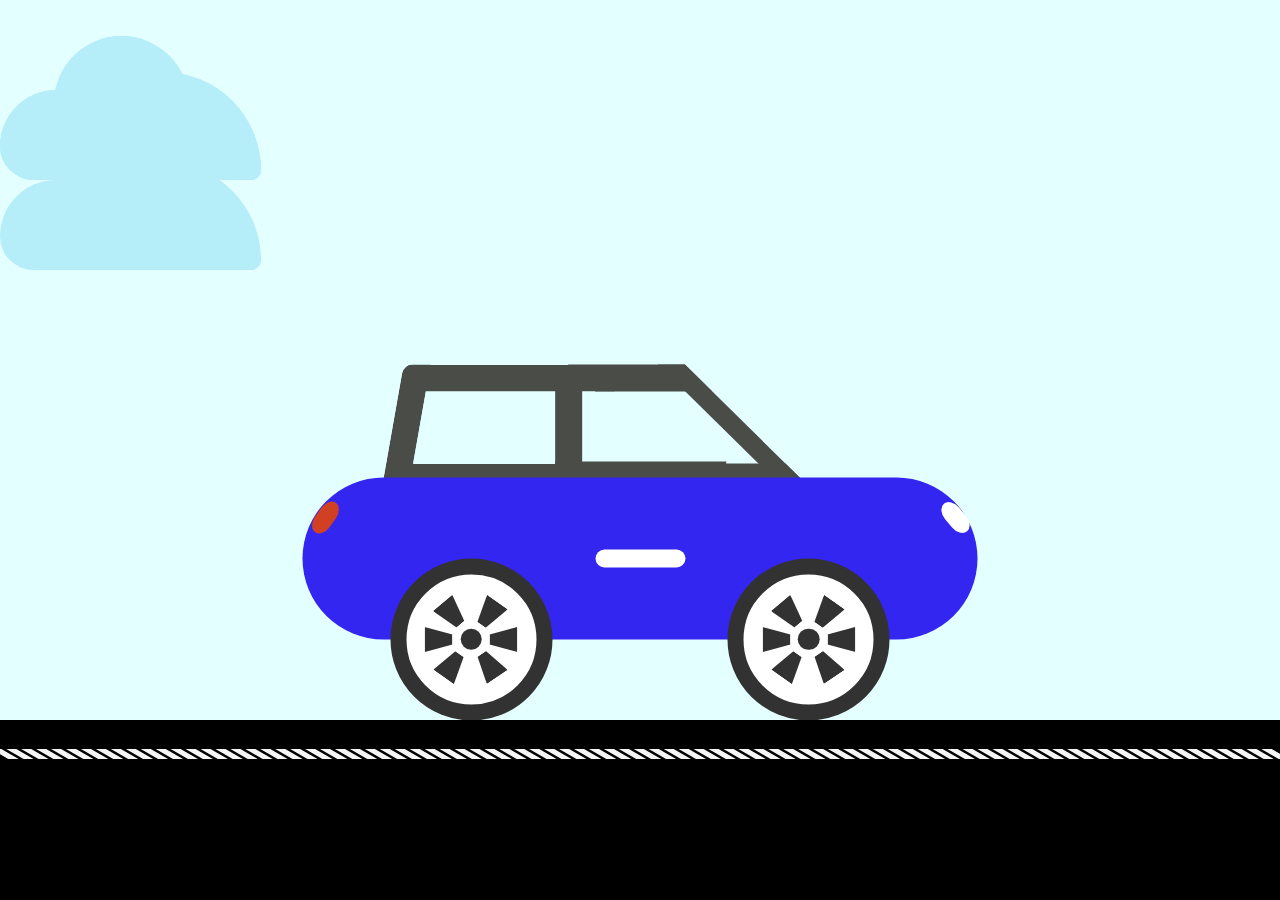
<file: index.html>
<html lang="en">

<head>
    <meta charset="UTF-8">
    <meta http-equiv="X-UA-Compatible" content="IE=edge">
    <meta name="viewport" content="width=device-width, initial-scale=1.0">
    <link rel="stylesheet" href="style.css">
    <title>Document</title>
</head>

<body>
    <div class="heroPage">
        <div class="cloud" style="--delay:1s;--top:10vmin"></div>
        <div class="cloud" style="--delay:3s;--top:20vmin"></div>
        <div class="cloud" style="--delay:7s;--top:10vmin"></div>
       
         <div class="car">
            <div class="car__top"></div>
            <div class="car__body">
                <div class="car__bulb"></div>
                <div class="car__bulb car__bulb--back"></div>
                <div class="car__center"></div>
            </div>
            <div class="car__wheels">
                <div class="car__wheel car__wheel--1">
                    <div class="wheel__circle"></div>
                    <div class="wheel__rect wheel__rect--1"></div>
                    <div class="wheel__rect wheel__rect--2"></div>
                    <div class="wheel__rect wheel__rect--3"></div>
                    <div class="wheel__rect wheel__rect--4"></div>
                    <div class="wheel__rect wheel__rect--5"></div>
                    <div class="wheel__rect wheel__rect--6"></div>
                </div>
                <div class="car__wheel car__wheel--2">
                    <div class="wheel__circle"></div>
                    <div class="wheel__rect wheel__rect--1"></div>
                    <div class="wheel__rect wheel__rect--2"></div>
                    <div class="wheel__rect wheel__rect--3"></div>
                    <div class="wheel__rect wheel__rect--4"></div>
                    <div class="wheel__rect wheel__rect--5"></div>
                    <div class="wheel__rect wheel__rect--6"></div>
                </div>
            </div>
        </div>
    </div>
    <footer>
        <div class="horizontalLine">
        </div>
    </footer>
</body>

</html>
</file>
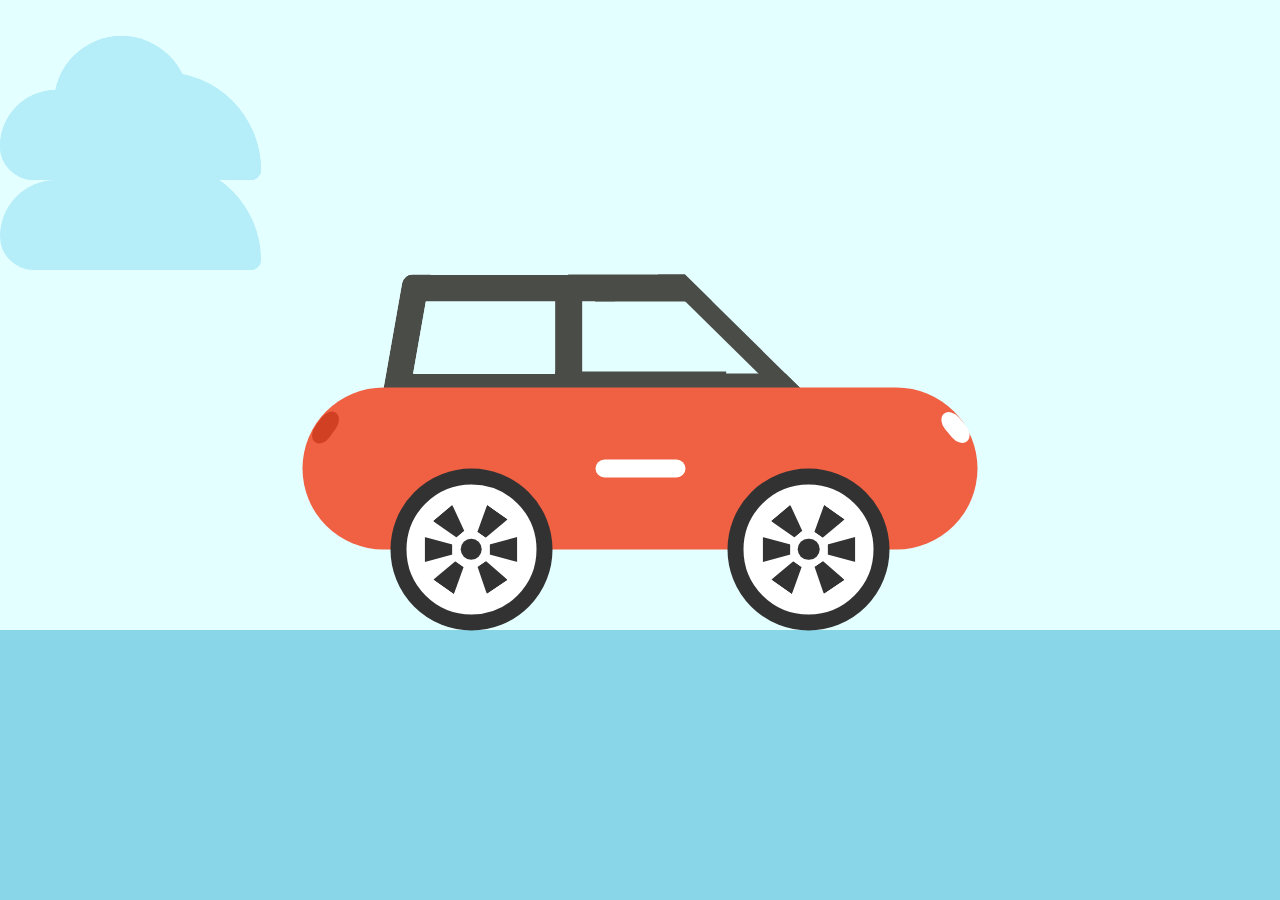
<file: car.html>
<!DOCTYPE html>
<html lang="en">

<head>
    <meta charset="UTF-8">
    <meta http-equiv="X-UA-Compatible" content="IE=edge">
    <meta name="viewport" content="width=device-width, initial-scale=1.0">
    <link rel="stylesheet" href="car.css">
    <title>Document</title>
</head>

<body>
        <div class="car">
            <div class="car__top"></div>
            <div class="car__body">
                <div class="car__bulb"></div>
                <div class="car__bulb car__bulb--back"></div>
                <div class="car__center"></div>
            </div>
            <div class="car__wheels">
                <div class="car__wheel car__wheel--1">
                    <div class="wheel__circle"></div>
                    <div class="wheel__rect wheel__rect--1"></div>
                    <div class="wheel__rect wheel__rect--2"></div>
                    <div class="wheel__rect wheel__rect--3"></div>
                    <div class="wheel__rect wheel__rect--4"></div>
                    <div class="wheel__rect wheel__rect--5"></div>
                    <div class="wheel__rect wheel__rect--6"></div>
                </div>
                <div class="car__wheel car__wheel--2">
                    <div class="wheel__circle"></div>
                    <div class="wheel__rect wheel__rect--1"></div>
                    <div class="wheel__rect wheel__rect--2"></div>
                    <div class="wheel__rect wheel__rect--3"></div>
                    <div class="wheel__rect wheel__rect--4"></div>
                    <div class="wheel__rect wheel__rect--5"></div>
                    <div class="wheel__rect wheel__rect--6"></div>
                </div>
            </div>
        </div>
        <div class="cloud" style="--delay:1s;--top:10vmin"></div>
        <div class="cloud" style="--delay:3s;--top:20vmin"></div>
        <div class="cloud" style="--delay:7s;--top:10vmin"></div>  
</body>
</html>
</file>
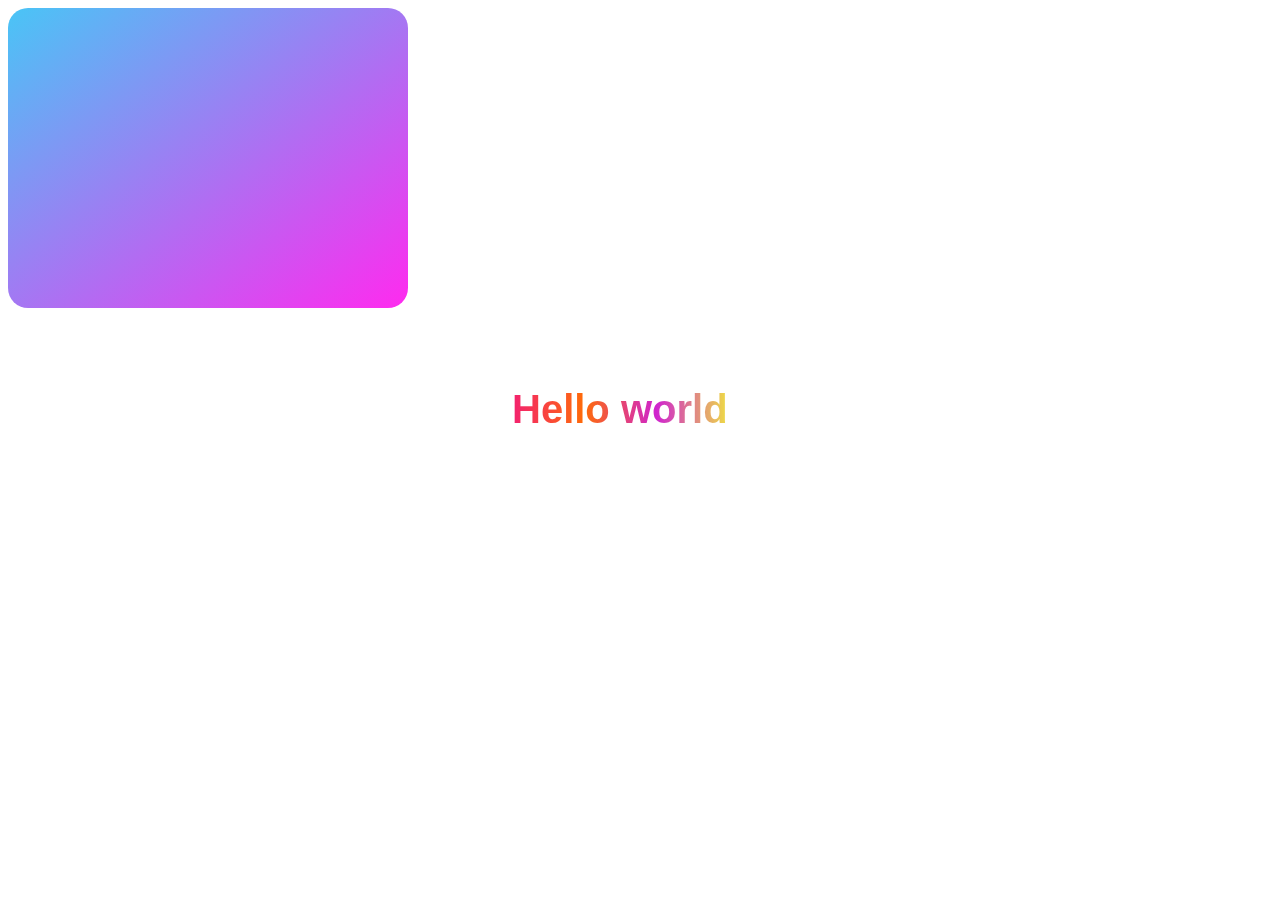
<file: linearGradienr.html>
<html lang="en">

<head>
    <meta charset="UTF-8">
    <meta http-equiv="X-UA-Compatible" content="IE=edge">
    <meta name="viewport" content="width=device-width, initial-scale=1.0">
    <title>Document</title>
    <style>
        .box {
            width: 400px;
            height: 300px;
            border-radius: 20px;
            background-image: linear-gradient(to bottom right,#49C5F6, #FF2AEF)
        }

        h1 {
        position: absolute;
        top: 40%;
        left: 40%;
  
        font-size: 40px;
        font-family: Arial, Helvetica, sans-serif;
        background: linear-gradient(
            to right, #f32170, #ff6b08,
             #cf23cf, #eedd44);
        -webkit-text-fill-color: transparent;
        -webkit-background-clip: text;
    }
    </style>
</head>

<body>
    <div class="box">

    </div>
    <h1>Hello world</h1>
</body>

</html>
</file>
<file: style.css>
* {
  padding: 0;
  margin: 0;
  box-sizing: border-box;
}
:root {
   --color-car-body: #3426f1;
   --color-bg-1: #e4ffff;
 }
.heropage {
   background-color: #e4ffff;
   overflow: hidden;
  height: 80vh;
  position: relative;
}
footer {
  display: flex;
  flex-direction: row;
  align-items: center;
  background-color: black;
  height: 20vh;
}
.horizontalLine {
  width: 100%;
  border: 5px solid whitesmoke;
  border-color: whitesmoke;
  border-style: dashed;
  margin-top: -112;
  transform: skew(60deg);
}

.cloud{
   position: absolute;
   top: var(--top);
   left: 0;
   width: 20vmin;
   height: 10vmin;
   border-radius: 10vmin 10vmin 0 6vmin;
   background-color: #b5edf9;
   -webkit-animation: cloud 10s var(--delay) linear infinite backwards;
   animation: cloud 10s var(--delay) linear infinite backwards;
   }
   .cloud::after {
   content: "";
   position: absolute;
   width: 20vmin;
   height: 12vmin;
   bottom: 0;
   border-radius: 6rem 10rem 1rem 0;
   -webkit-transform: translateX(9vmin);
   transform: translateX(9vmin);
   background-color: #b5edf9;
   }
   .cloud::before {
   content: "";
   position: absolute;
   width: 15vmin;
   height: 8vmin;
   bottom: 8vmin;
   border-radius: 20vmin 20vmin 0 0;
   -webkit-transform: translateX(6vmin);
   transform: translateX(6vmin);
   background-color: #b5edf9;
   }
/* car */
.car{
   position: absolute;
   top: 100%;
   left: 50%;
   transform: translate(-50%,-100%);
   transform-origin: 25% bottom;
   animation: start-car 2.5s 1.1s;
   z-index: 100;
   }
   .car__top{
   margin-left: 10vmin;
   width: 24vmin;
   height: 14vmin;
   transform: skew(-10deg);
   border:3vmin solid #4a4c48;
   border-radius: 1vmin;
   border-right: 0;
   }
   .car__top::after{
   content: '';
   position: absolute;
   top: -3vmin;
   right: 0;
   width: 10vmin;
   height: 100%;
   transform:translateX(120%) skew(50deg);
   border:3vmin solid #4a4c48;
   border-left: 0;
   }
   .car__top::before{
   content: '';
   position: absolute;
   top: -.22vmin;
   right: 0;
   width: 16vmin;
   height: 100%;
   transform: translateX(70%) skew(10deg);
   border:3vmin solid #4a4c48;
   border-right: 0;
   border-top: 0;
   }
   .car__body{
   width: 75vmin;
   height: 18vmin;
   background-color: var(--color-car-body);
   border-radius: 10vmin;
   margin-top: -1.5vmin;
   position: relative;
   z-index: 10;
   }
   .car__bulb{
   position: absolute;
   top: 14%;
   right: 2%;
   width: 2vmin;
   height: 4vmin;
   border-radius: 1rem / 1.4rem;
   transform: rotate(-40deg);
   background-color: #fff;
   }
   .car__bulb--back{
   top: 14%;
   left: 2%;
   transform: rotate(35deg);
   background-color:#d14022;
   }
   .car__center{
   position: absolute;
   top: 50%;
   left:50%;
   transform: translate(-50%,-50%);
   width: 10vmin;
   height: 2vmin;
   border-radius: 2vmin;
   background-color: #fff;
   }
   .car__wheels{
   display: flex;
   justify-content: space-around;
   margin-top: -9vmin;
   position: relative;
   z-index: 200;
   }
   .car__wheel{
   --r:18vmin;
   width: var(--r);
   height:var(--r);
   border-radius: 50%;
   border: 1.8vmin solid #323232;
   background-color: #fff;
   position: relative;
   animation: run .5s 1s linear infinite;
   }
   .wheel__circle{
   --r:2.4vmin;
   position: absolute;
   top: 50%;
   left: 50%;
   transform: translate(-50%,-50%);
   width:var(--r);
   height:var(--r);
   border-radius: 50%;
   background-color: #323232;
   }
   .wheel__rect{
   position: absolute;
   width: 2.8vmin;
   height: 3.1vmin;
   clip-path: polygon(0 0, 100% 0, 70% 100%, 30% 100%);
   background-color: #323232;
   }
   .wheel__rect--1{
   top: 30%;
   left: 35%;
   transform: translate(-50%,-50%) rotate(-40deg);
   }
   .wheel__rect--2{
   top: 30%;
   left: 64%;
   transform: translate(-50%,-50%) rotate(35deg);
   }
   .wheel__rect--3{
   top: 50%;
   left: 25%;
   transform: translate(-50%,-50%) rotate(-90deg);
   }
   .wheel__rect--4{
   top: 50%;
   left: 75%;
   transform: translate(-50%,-50%) rotate(90deg);
   }
   .wheel__rect--5{
   top: 70%;
   left: 35%;
   transform: translate(-50%,-50%) rotate(-145deg);
   }
   .wheel__rect--6{
   top: 70%;
   left: 64%;
   transform: translate(-50%,-50%) rotate(146deg);
   }
   @keyframes cloud {
      0% {
        transform: translateX(100vw);
      }
      100% {
        transform: translateX(-100vw);
      }
    }
    @keyframes run {
      0% {
        transform: rotate(0deg);
      }
      100% {
        transform: rotate(360deg);
      }
    }
    @keyframes start-car {
      0%,
      10%,
      20% {
        transform: translate(-50%, -100%);
      }
      5% {
        transform: translate(-40%, -100%);
      }
      15% {
        transform: translate(-45%, -100%);
      }
      25% {
        transform: translate(-45%, -100%) rotate(-20deg);
      }
      35%,
      45%,
      50% {
        transform: translate(-45%, -100%) rotate(0deg);
      }
      40% {
        transform: translate(-45%, -100%) rotate(-10deg);
      }
      47% {
        transform: translate(-45%, -100%) rotate(-5deg);
      }
      70% {
        transform: translate(20%, -100%) rotate(0deg);
      }
      100% {
        transform: translate(-50%, -100%) rotate(0deg);
      }
    }
</file>
<file: car.css>
* {
  padding: 0;
  margin: 0;
  box-sizing: border-box;
}
:root {
  --color-car-body: #f06043;
  --color-bg-1: #e4ffff;
}
html {
  height: 100%;
}

body {
  background-image: linear-gradient(to top, #88d6e7 30%, #e4ffff 20%);
  overflow: hidden;
}

.cloud {
  position: absolute;
  top: var(--top);
  left: 0;
  width: 20vmin;
  height: 10vmin;
  border-radius: 10vmin 10vmin 0 6vmin;
  background-color: #b5edf9;
  -webkit-animation: cloud 10s var(--delay) linear infinite backwards;
  animation: cloud 10s var(--delay) linear infinite backwards;
}
.cloud::after {
  content: "";
  position: absolute;
  width: 20vmin;
  height: 12vmin;
  bottom: 0;
  border-radius: 6rem 10rem 1rem 0;
  -webkit-transform: translateX(9vmin);
  transform: translateX(9vmin);
  background-color: #b5edf9;
}
.cloud::before {
  content: "";
  position: absolute;
  width: 15vmin;
  height: 8vmin;
  bottom: 8vmin;
  border-radius: 20vmin 20vmin 0 0;
  -webkit-transform: translateX(6vmin);
  transform: translateX(6vmin);
  background-color: #b5edf9;
}

.car {
  position: absolute;
  top: 70%;
  left: 50%;
  transform: translate(-50%, -100%);
  transform-origin: 25% bottom;
  animation: start-car 2.5s 1.1s;
  z-index: 100;
}
.car__top {
  margin-left: 10vmin;
  width: 24vmin;
  height: 14vmin;
  transform: skew(-10deg);
  border: 3vmin solid #4a4c48;
  border-radius: 1vmin;
  border-right: 0;
}
.car__top::after {
  content: "";
  position: absolute;
  top: -3vmin;
  right: 0;
  width: 10vmin;
  height: 100%;
  transform: translateX(120%) skew(50deg);
  border: 3vmin solid #4a4c48;
  border-left: 0;
}
.car__top::before {
  content: "";
  position: absolute;
  top: -0.22vmin;
  right: 0;
  width: 16vmin;
  height: 100%;
  transform: translateX(70%) skew(10deg);
  border: 3vmin solid #4a4c48;
  border-right: 0;
  border-top: 0;
}
.car__body {
  width: 75vmin;
  height: 18vmin;
  background-color: var(--color-car-body);
  border-radius: 10vmin;
  margin-top: -1.5vmin;
  position: relative;
  z-index: 10;
}
.car__bulb {
  position: absolute;
  top: 14%;
  right: 2%;
  width: 2vmin;
  height: 4vmin;
  border-radius: 1rem / 1.4rem;
  transform: rotate(-40deg);
  background-color: #fff;
}
.car__bulb--back {
  top: 14%;
  left: 2%;
  transform: rotate(35deg);
  background-color: #d14022;
}
.car__center {
  position: absolute;
  top: 50%;
  left: 50%;
  transform: translate(-50%, -50%);
  width: 10vmin;
  height: 2vmin;
  border-radius: 2vmin;
  background-color: #fff;
}
.car__wheels {
  display: flex;
  justify-content: space-around;
  margin-top: -9vmin;
  position: relative;
  z-index: 200;
}
.car__wheel {
  --r: 18vmin;
  width: var(--r);
  height: var(--r);
  border-radius: 50%;
  border: 1.8vmin solid #323232;
  background-color: #fff;
  position: relative;
  animation: run 0.5s 1s linear infinite;
}
.wheel__circle {
  --r: 2.4vmin;
  position: absolute;
  top: 50%;
  left: 50%;
  transform: translate(-50%, -50%);
  width: var(--r);
  height: var(--r);
  border-radius: 50%;
  background-color: #323232;
}
.wheel__rect {
  position: absolute;
  width: 2.8vmin;
  height: 3.1vmin;
  clip-path: polygon(0 0, 100% 0, 70% 100%, 30% 100%);
  background-color: #323232;
}
.wheel__rect--1 {
  top: 30%;
  left: 35%;
  transform: translate(-50%, -50%) rotate(-40deg);
}
.wheel__rect--2 {
  top: 30%;
  left: 64%;
  transform: translate(-50%, -50%) rotate(35deg);
}
.wheel__rect--3 {
  top: 50%;
  left: 25%;
  transform: translate(-50%, -50%) rotate(-90deg);
}
.wheel__rect--4 {
  top: 50%;
  left: 75%;
  transform: translate(-50%, -50%) rotate(90deg);
}
.wheel__rect--5 {
  top: 70%;
  left: 35%;
  transform: translate(-50%, -50%) rotate(-145deg);
}
.wheel__rect--6 {
  top: 70%;
  left: 64%;
  transform: translate(-50%, -50%) rotate(146deg);
}

@keyframes cloud {
  0% {
    transform: translateX(100vw);
  }
  100% {
    transform: translateX(-100vw);
  }
}
@keyframes run {
  0% {
    transform: rotate(0deg);
  }
  100% {
    transform: rotate(360deg);
  }
}
@keyframes start-car {
  0%,
  10%,
  20% {
    transform: translate(-50%, -100%);
  }
  5% {
    transform: translate(-40%, -100%);
  }
  15% {
    transform: translate(-45%, -100%);
  }
  25% {
    transform: translate(-45%, -100%) rotate(-20deg);
  }
  35%,
  45%,
  50% {
    transform: translate(-45%, -100%) rotate(0deg);
  }
  40% {
    transform: translate(-45%, -100%) rotate(-10deg);
  }
  47% {
    transform: translate(-45%, -100%) rotate(-5deg);
  }
  70% {
    transform: translate(20%, -100%) rotate(0deg);
  }
  100% {
    transform: translate(-50%, -100%) rotate(0deg);
  }
}
</file>
